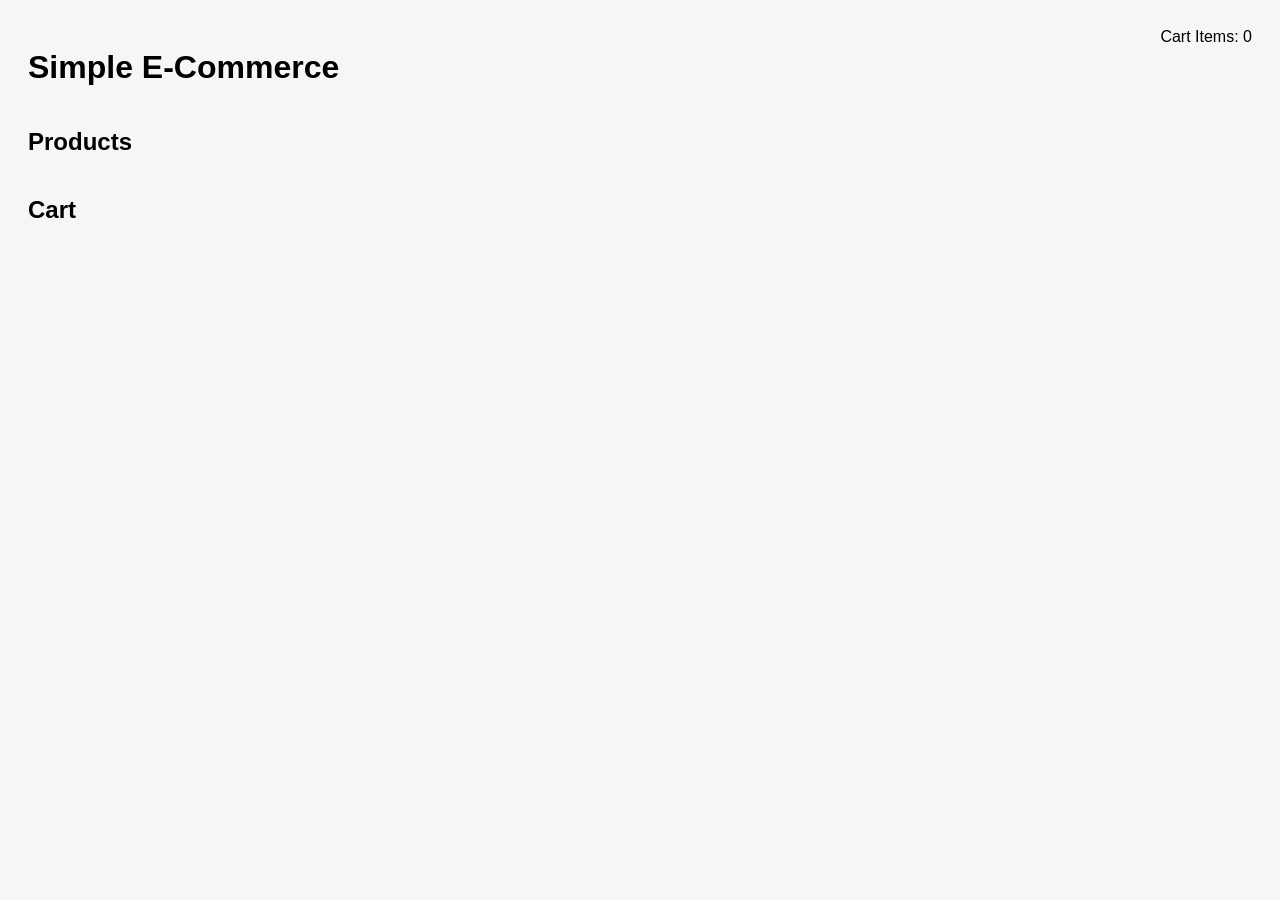
<file: index.html>
<!DOCTYPE html>
<html lang="en">
<head>
<meta charset="UTF-8">
<title>Simple E-Commerce</title>
<link rel="stylesheet" href="style.css">
</head>
<body>

<header>
  <h1>Simple E-Commerce</h1>
  <div>Cart Items: <span id="count">0</span></div>
</header>

<h2>Products</h2>
<div class="products" id="products"></div>

<h2>Cart</h2>
<div class="cart" id="cart"></div>

<script src="script.js"></script>
</body>
</html>
</file>
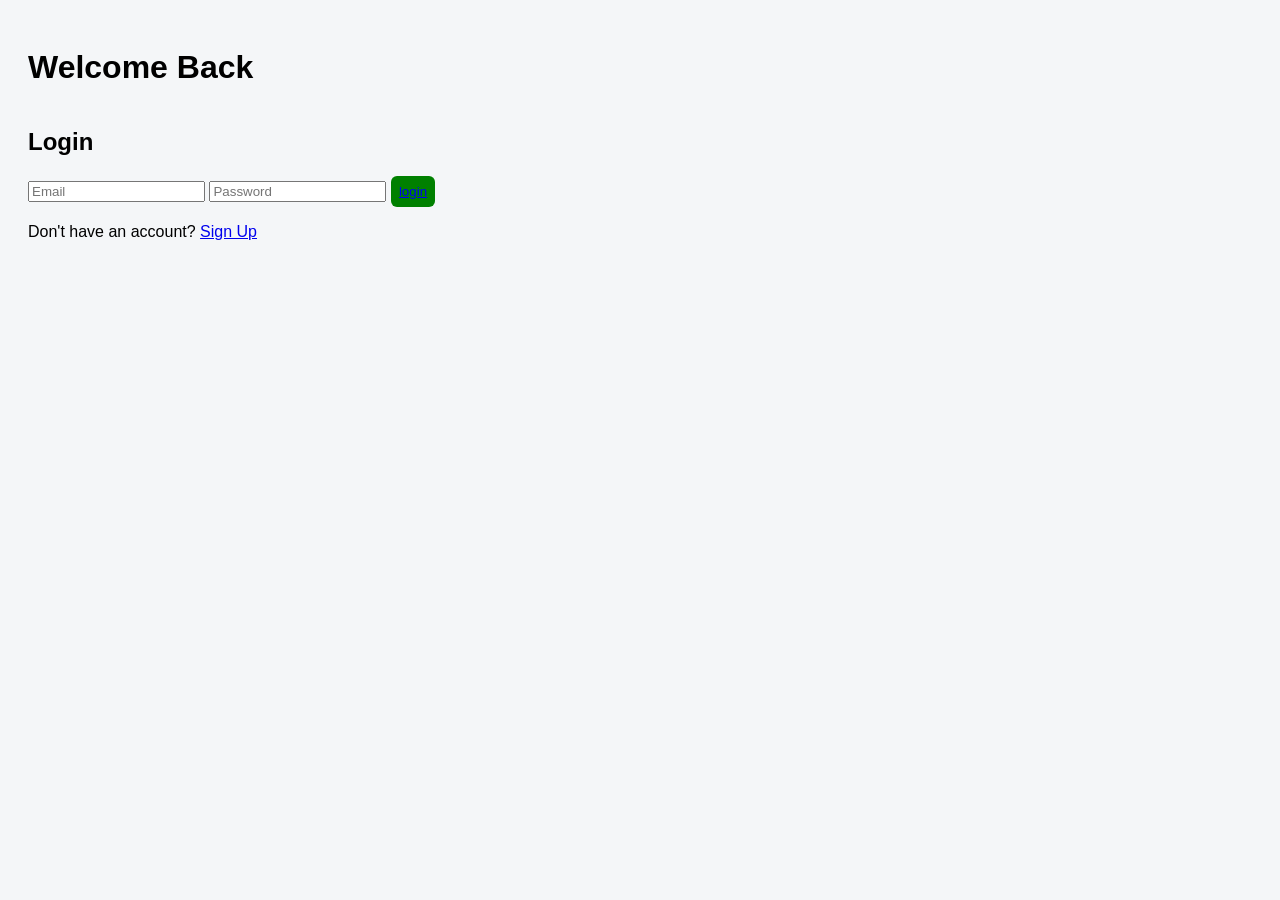
<file: login.html>
<!DOCTYPE html>
<html lang="en">
<head>
  <meta charset="UTF-8">
  <meta name="viewport" content="width=device-width, initial-scale=1.0">
  <title>Login - E-Commerce</title>
  <link rel="stylesheet" href="style.css">
</head>
<body>
<header>
  <h1>Welcome Back</h1>
</header>

<div class="login-container">
  <div class="login-card">
    <h2>Login</h2>
    <input id="email" type="email" placeholder="Email">
    <input id="password" type="password" placeholder="Password">
    <button onclick="login()" style="color: aliceblue;"><a href="index.html">login</a></button>
    <p class="signup-text">Don't have an account? <a href="register.html">Sign Up</a></p>
  </div>
</div>

<script src="script.js"></script>
</body>
</html>
</file>
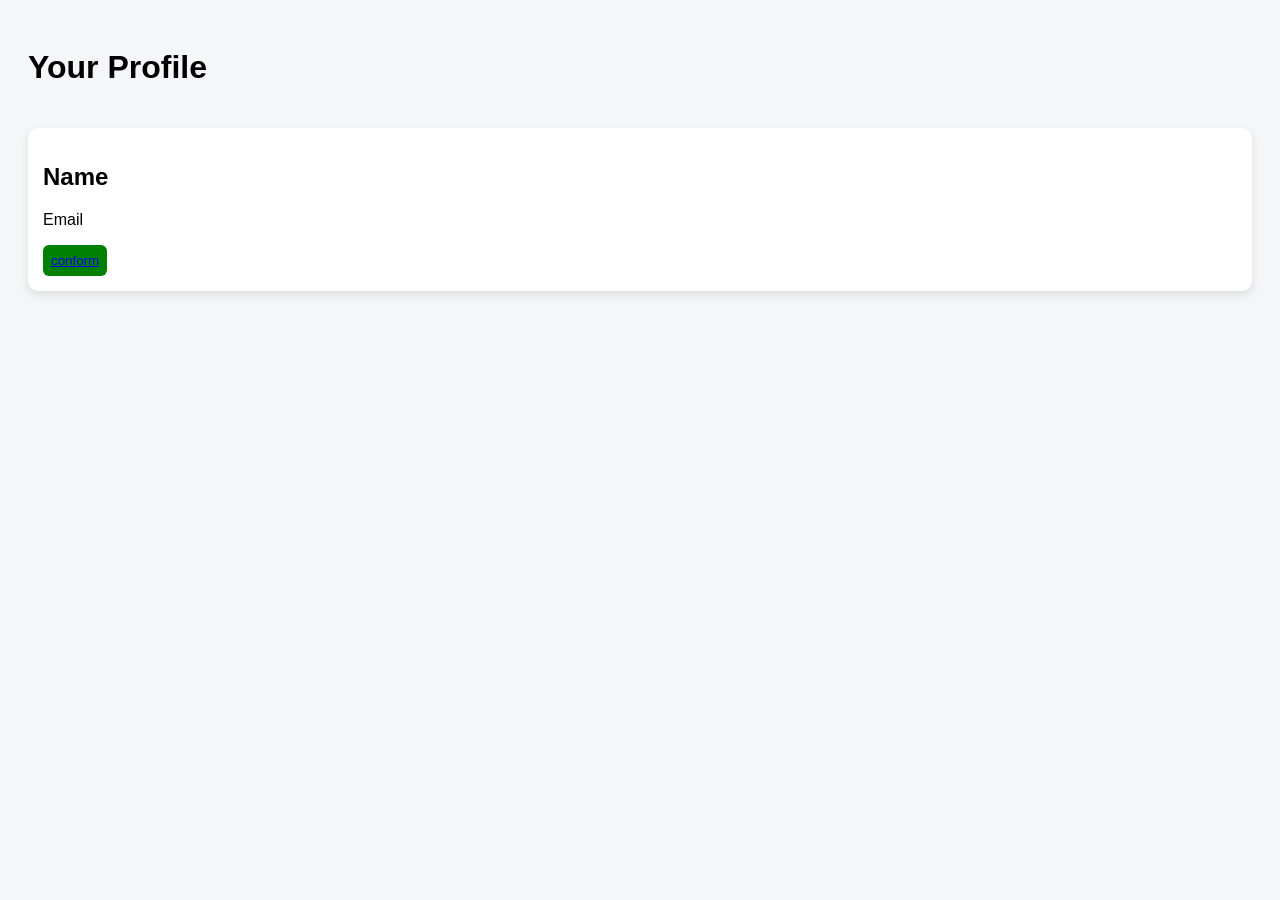
<file: profile.html>
<!DOCTYPE html>
<html lang="en">
<head>
  <meta charset="UTF-8">
  <meta name="viewport" content="width=device-width, initial-scale=1.0">
  <title>Profile - E-Commerce</title>
  <link rel="stylesheet" href="style.css">
</head>
<body>
<header>
  <h1>Your Profile</h1>
</header>

<div class="container">
  <div class="card">
    <h2 id="user-name">Name</h2>
    <p id="user-email">Email</p>
    <button onclick="logout()"><a href="index.html">conform</a></button>
  </div>
</div>

<script src="script.js"></script>
<script>loadProfile();</script>
</body>
</html>
</file>
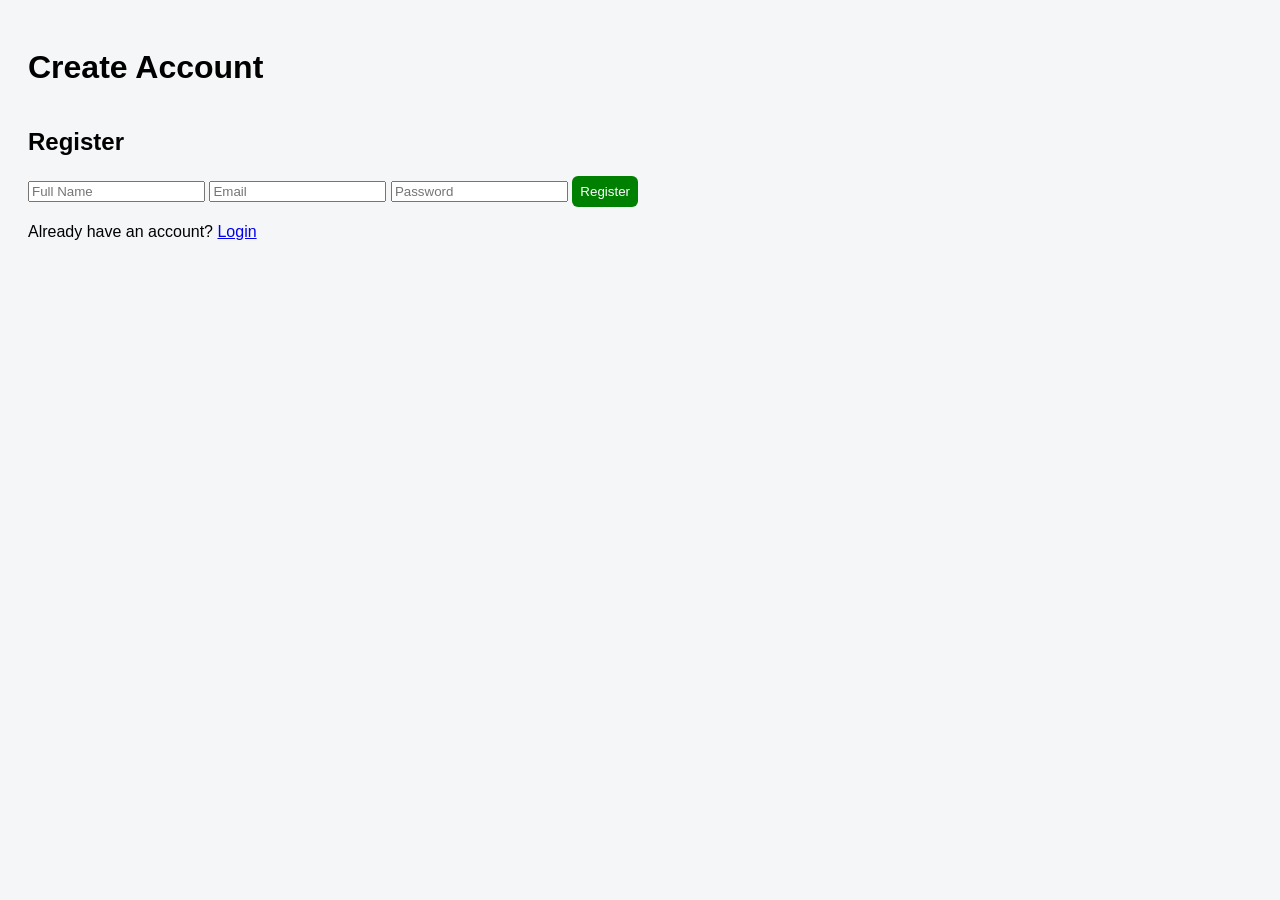
<file: register.html>
<!DOCTYPE html>
<html lang="en">
<head>
  <meta charset="UTF-8">
  <meta name="viewport" content="width=device-width, initial-scale=1.0">
  <title>Register - E-Commerce</title>
  <link rel="stylesheet" href="style.css">
</head>
<body>
<header>
  <h1>Create Account</h1>
</header>

<div class="login-container">
  <div class="login-card">
    <h2>Register</h2>
    <input id="name" type="text" placeholder="Full Name">
    <input id="email" type="email" placeholder="Email">
    <input id="password" type="password" placeholder="Password">
    <button onclick="register()">Register</button>
    <p class="signup-text">Already have an account? <a href="login.html">Login</a></p>
  </div>
</div>

<script src="script.js"></script>
</body>
</html>
</file>
<file: style.css>
body {
  font-family: Arial, sans-serif;
  background: #f4f6f8;
  padding: 20px;
}

header {
  display: flex;
  justify-content: space-between;
  margin-bottom: 20px;
}

.products {
  display: grid;
  grid-template-columns: repeat(auto-fit, minmax(250px,1fr));
  gap: 20px;
}

.card {
  background: white;
  padding: 15px;
  border-radius: 10px;
  box-shadow: 0 4px 10px rgba(0,0,0,0.1);
}

.card img {
  width: 100%;
  height: 160px;
  object-fit: cover;
  border-radius: 8px;
}

.price {
  color: green;
  font-weight: bold;
}

button {
  background: green;
  color: white;
  border: none;
  padding: 8px;
  border-radius: 6px;
  cursor: pointer;
}

.cart-item {
  background: white;
  padding: 10px;
  margin-top: 10px;
  border-radius: 8px;
  display: flex;
  justify-content: space-between;
}
</file>
